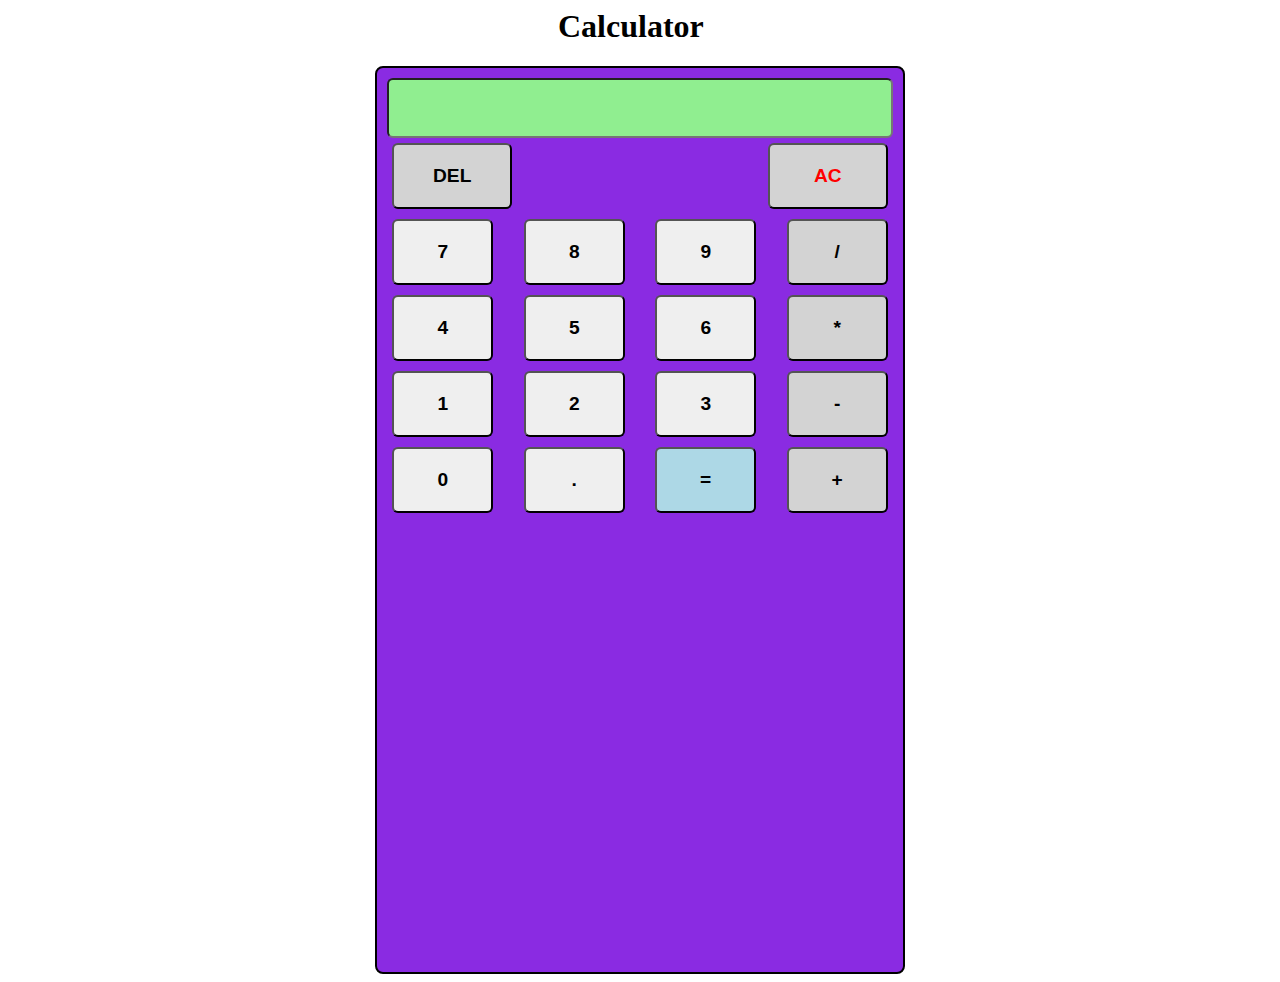
<file: index.html>
<html>
<style>
    button {
        margin: 5px;
        padding: 20px;
        border-radius: 6px;
    }

    .container {
        border-radius: 8px;
        border: 2px solid black;
        height: 100%;
        width: 40%;
        margin: 0 auto;
        padding: 10px;
        background-color: blueviolet;
    }
</style>

<body>
    <h1><strong style="padding: 550px;">Calculator</strong></h1>
    <div class="container">
        <div style="width: 100%; display: flex; flex-direction: row; justify-content: space-between;">
            <input type="number" style="width: 100%; display:block; margin : 0 auto; margin:auto; height: 60px;background-color: lightgreen;border-radius: 6px;text-align: right;font-size: large;"><strong> </strong> </input> <br>
        </div>
        <div style="width: 100%; display: flex; flex-direction: row; justify-content: space-between;">
            <button style="width:50%;color: black;background-color: lightgray;width: 120px;font-size: larger;"><strong>DEL</strong> </button>
            <button onclick="ClearInput()" style="width:50%;color: red;background-color: lightgray;width: 120px;font-size: larger;"><strong> AC</strong></button>
        </div>
        <div style="width: 100%; display: flex; flex-direction: row; justify-content: space-between;">
            <button style="width:20%;min-width:20%;;font-size: larger;"><strong>7</strong>  </button>
            <button style="width:20%;min-width:20%;;font-size: larger;"><strong>8</strong>  </button>
            <button style="width:20%;min-width:20%;;font-size: larger;"><strong>9</strong>  </button>
            <button style="width:20%;min-width:20%;;background-color: lightgrey;font-size: larger;"><strong>/</strong>  </button>
        </div>
        <div style="width: 100%; display: flex; flex-direction: row; justify-content: space-between;">
            <button style="width:20%;min-width:20%;;font-size: larger;"><strong>4</strong> </button>
            <button style="width:20%;min-width:20%;;font-size: larger;"><strong>5</strong> </button>
            <button style="width:20%;min-width:20%;;font-size: larger;"><strong>6</strong>  </button>
            <button style="width:20%;min-width:20%;;background-color: lightgrey;font-size: larger;"> <strong>*</strong></button>
        </div>
        <div style="width: 100%; display: flex; flex-direction: row; justify-content: space-between;">
            <button style="width:20%;min-width:20%;;font-size: larger;"><strong>1</strong>  </button>
            <button style="width:20%;min-width:20%;;font-size: larger;"><strong>2</strong>  </button>
            <button style="width:20%;min-width:20%;;font-size: larger;"> <strong>3</strong> </button>
            <button style="width:20%;min-width:20%;;background-color: lightgrey;font-size: larger;"><strong>-</strong> </button>
        </div>
        <div style="width: 100%; display: flex; flex-direction: row; justify-content: space-between;">
            <button style="width:20%;min-width:20%;;font-size: larger;"><strong>0</strong> </button>
            <button style="width:20%;min-width:20%;;font-size: larger;width: 50px;;"> <strong>.</strong></button>
            <button style="width:20%;min-width:20%;;background-color: lightblue;font-size: larger;"><strong>=</strong> </button>
            <button style="width:20%;min-width:20%;;background-color: lightgrey;font-size: larger;"> <strong>+</strong> </button>
        </div>
    </div>
</body>
</html>
</file>
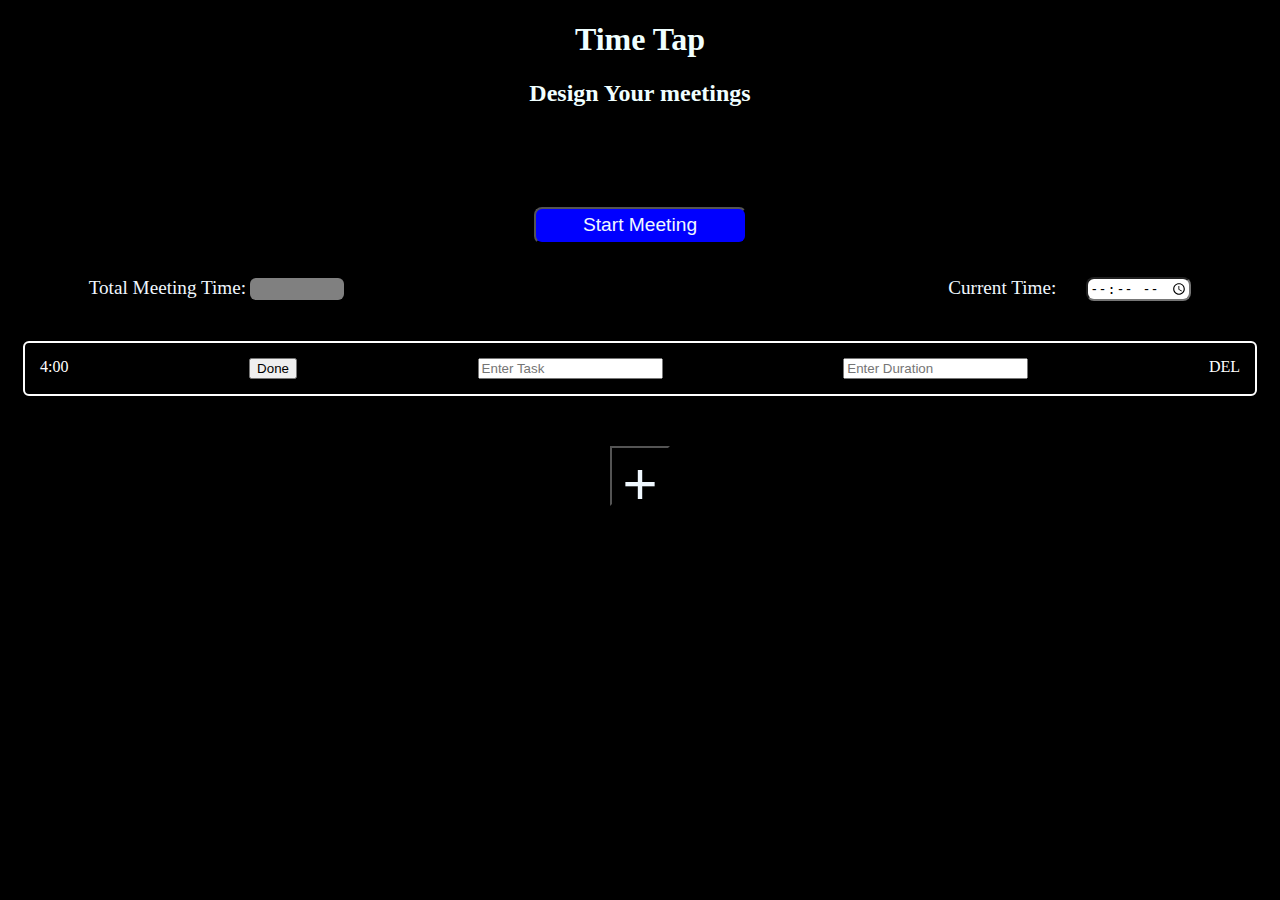
<file: meetingplanner.html>
<!DOCTYPE html>
<html>
    <head>
        <title>Meeting Planner</title>
        <link rel="stylesheet" href="meetingplanner.css">
    </head>
    <body>
        <div class="formainheading">
            <h1 class="h1">Time Tap</h1>
        </div>
        <div class="forsubheading">
            <h2 class="h2">Design Your meetings</h2>
        </div>
        <div class="Start-meeting">
            <button id="btn1">Start Meeting</button>
        </div>
        <div class="Time">
            <span><label for="tmt">Total Meeting Time:</label> <input type="number" id="tmt"> <label for="ct">Current Time:</label><input type="time" id="ct"></span>
        </div>
        <div class="Table">
            <div id="Timeleft">4:00</div>
            <div id="Done"><button type="button">Done</button></div>
            <div id="Task"><input type="text" placeholder="Enter Task"></div>
            <div id="Duration"><input type="number" placeholder="Enter Duration"></div>
            <div id="delete">DEL</div>
        </div>
        <div class="add"><button type="button" id="btnn">+</button></div>
    </body>
</html>
</file>
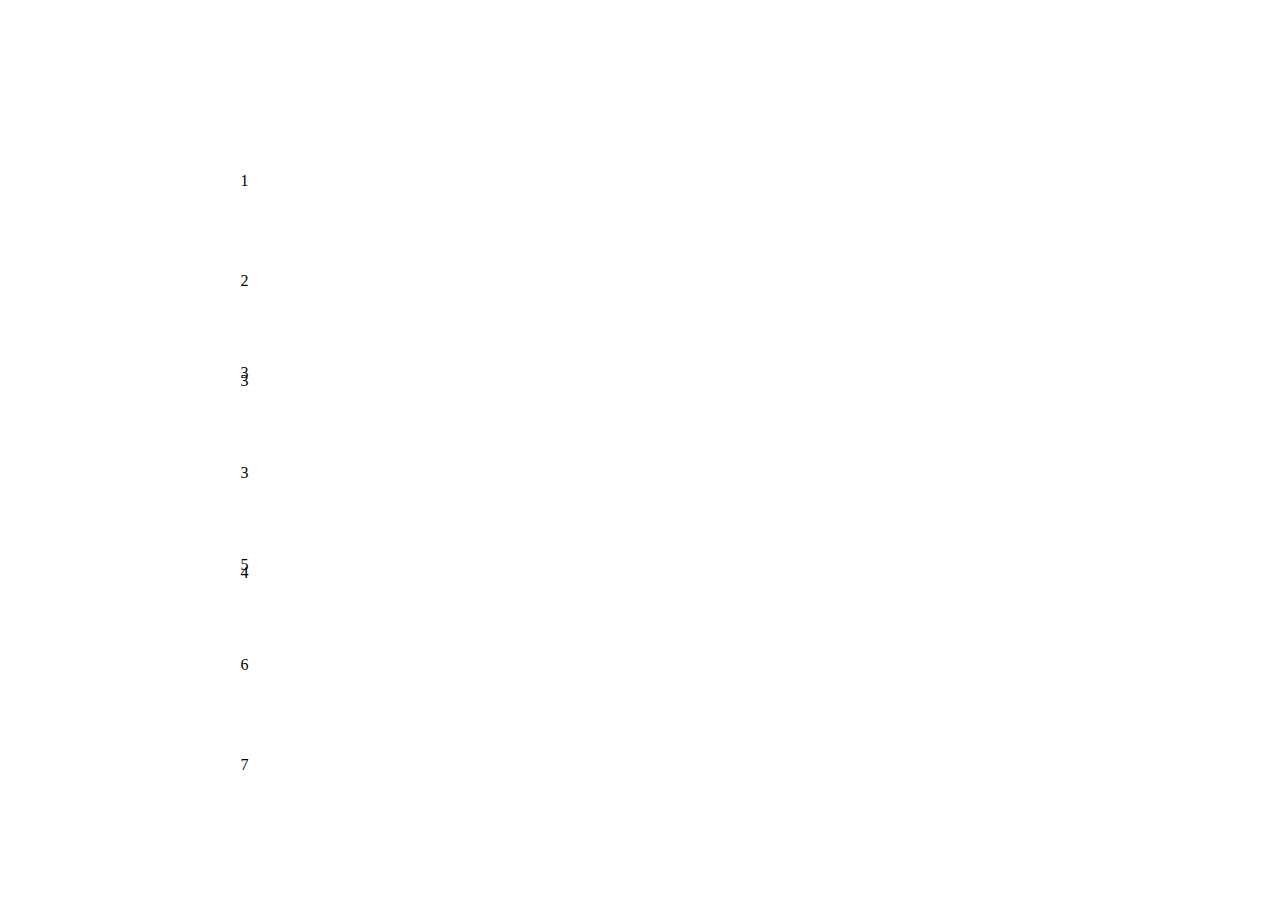
<file: tictactoe.html>
<html>
    <style>
        body{
            display: flex;
            justify-content: center;
            align-items: center;
            height: 100%;
            width: 100%;
        }
        .container {
            display: flex;
            justify-content: center;
            align-items: center;
            text-align: center;
            height: 80%;
            width: 80%;
        }
        .board{
            border-collapse: collapse;
            margin: 0 auto;
            height: 80%;
            width: 80%;
        }
        .cell{
            padding: 2px;
            display: flex;
            
            margin: 0;
            height:50%;
            width: 50%;
        }
        
    </style>
    <body>
        <div class="container">
            <table class="board">
                <tr>
                    <td class="cell">1</td>
                    <td class="cell">2</td>
                    <td class="cell">3</td>
                </tr>
                <tr>
                    <td class="cell">3</td>
                    <td class="cell">3</td>
                    <td class="cell">4</td>
                </tr>
                <tr>
                    <td class="cell">5</td>
                    <td class="cell">6</td>
                    <td class="cell">7</td>
                </tr>
            </table>
        </div>
    </body>
</html>
</file>
<file: meetingplanner.css>
body{
    background-color: black;
    text-align: center;
    
}
.formainheading{
    color: azure;
}
.h1{
    text-align: center;
}
.forsubheading{
    color: azure;
}
.h2{
    text-align: center;
}
.Start-meeting{
    color: aliceblue;
    height: 150px;
}
#btn1{
    display: inline-block;
    text-align: center;
    background-color: blue;
    color: aliceblue;
    height: 37px;
    width: 213px;
    border-radius: 8px;
    margin-top: 80px;
    font-size: larger;
}
.Time{
    margin-bottom: 40px;
}
label{
    color: aliceblue;
    font-size: larger;
}
#tmt{
    color: aliceblue;
    background-color: grey;
    border-radius: 6px;
    border: 8px white;
    margin-right: 600px;
    width: 90px;
    height: 20px;
}

#ct{
    color: black;
    border-radius: 8px;
    width: 100px;
    margin-left: 30px;
}
.Table{
    display: flex;
    margin: 15px;
    flex-direction: row;
    flex-wrap: wrap;
    justify-content: space-between;
    border: solid;
    border-width: 2px;
    border-color: white;
    padding: 15px;
    border-radius: 6px;
}
#Timeleft{
    color: white;
}
#Done{
    color: aliceblue;
}
#Task{
    color: black;
}
#Duration{
    color: black;
}
#delete{
    color: white;
}
.add{
    margin-top: 50px;
}
#btnn{
    background-color: black;
    color: aliceblue;
    width: 60px;
    height: 60px;
    font-size: 60px;
}
</file>
